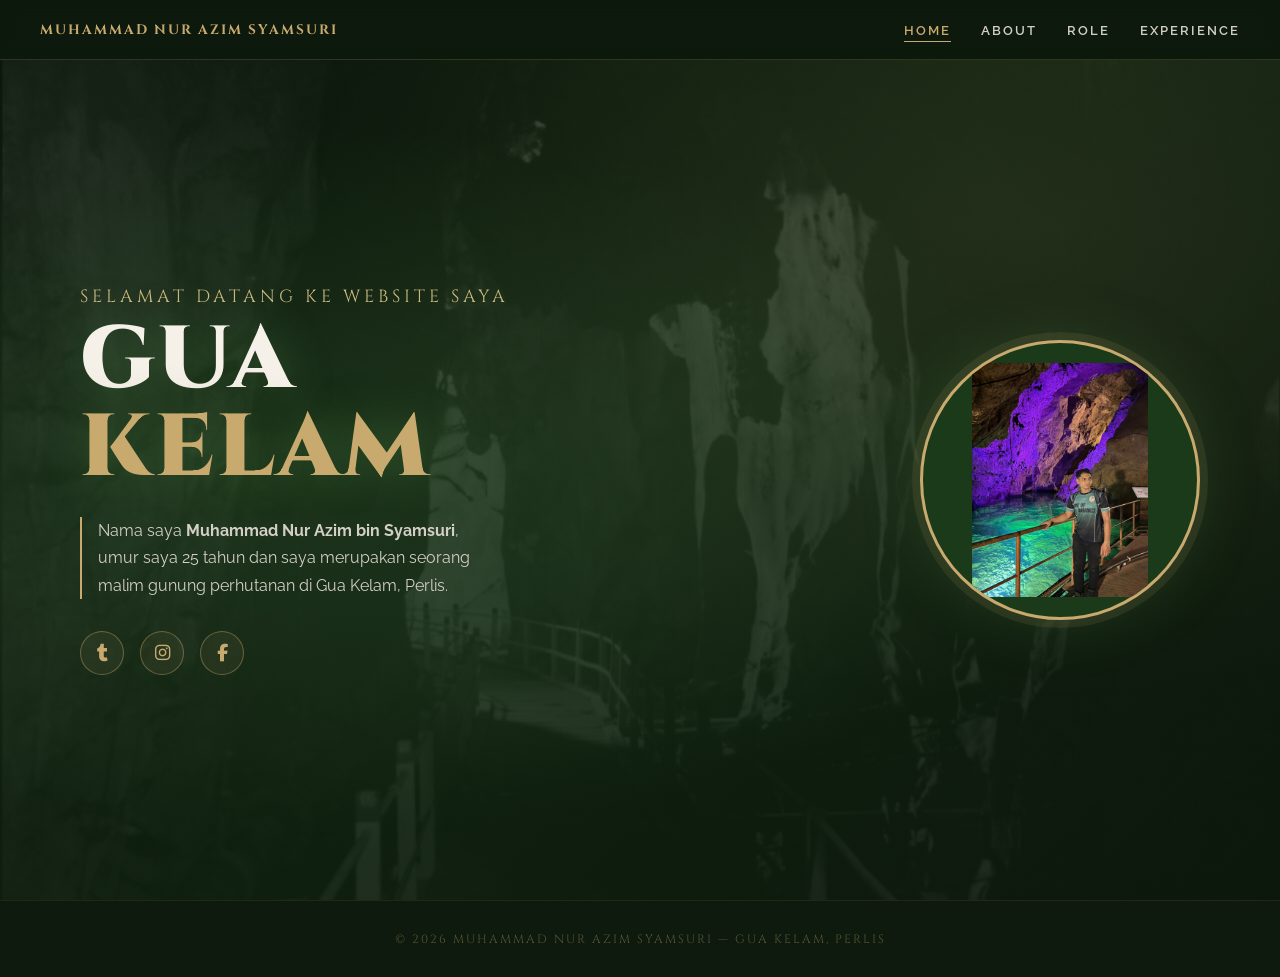
<file: index.html>
<!doctype html>
<html lang="ms">
  <head>
    <meta charset="UTF-8" />
    <meta name="viewport" content="width=device-width, initial-scale=1.0" />
    <title>Muhammad Nur Azim – Home</title>
    <link rel="stylesheet" href="style.css" />

    <link
      rel="stylesheet"
      href="https://cdnjs.cloudflare.com/ajax/libs/font-awesome/6.5.0/css/all.min.css"
    />
  </head>
  <body>
    <nav>
      <span class="nav-brand">Muhammad Nur Azim Syamsuri</span>
      <ul class="nav-links">
        <li><a href="index.html" class="active">Home</a></li>
        <li><a href="about.html">About</a></li>
        <li><a href="role.html">Role</a></li>
        <li><a href="experience.html">Experience</a></li>
      </ul>
    </nav>

    <div class="page-wrapper">
      <section class="hero">
        <div class="hero-bg-img"></div>
        <div class="hero-bg"></div>

        <div class="hero-content">
          <div class="hero-text">
            <p class="hero-title-main">Selamat Datang ke Website Saya</p>
            <h1 class="hero-title-big">
              Gua
              <span>Kelam</span>
            </h1>
            <p class="hero-desc">
              Nama saya <strong>Muhammad Nur Azim bin Syamsuri</strong>, umur
              saya 25 tahun dan saya merupakan seorang malim gunung perhutanan
              di Gua Kelam, Perlis.
            </p>

            <div class="hero-socials">
              <a href="#" class="social-btn" title="Tumblr">
                <i class="fab fa-tumblr"></i>
              </a>
              <a href="#" class="social-btn" title="Instagram">
                <i class="fab fa-instagram"></i>
              </a>
              <a href="#" class="social-btn" title="Facebook">
                <i class="fab fa-facebook-f"></i>
              </a>
            </div>
          </div>

          <div class="hero-image">
            <div class="profile-circle">
              <img src="images/gambar1.jpeg" alt="Muhammad Nur Azim Syamsuri" />
            </div>
          </div>
        </div>
      </section>

      <footer>
        &copy; 2026 Muhammad Nur Azim Syamsuri — Gua Kelam, Perlis
      </footer>
    </div>
  </body>
</html>
</file>
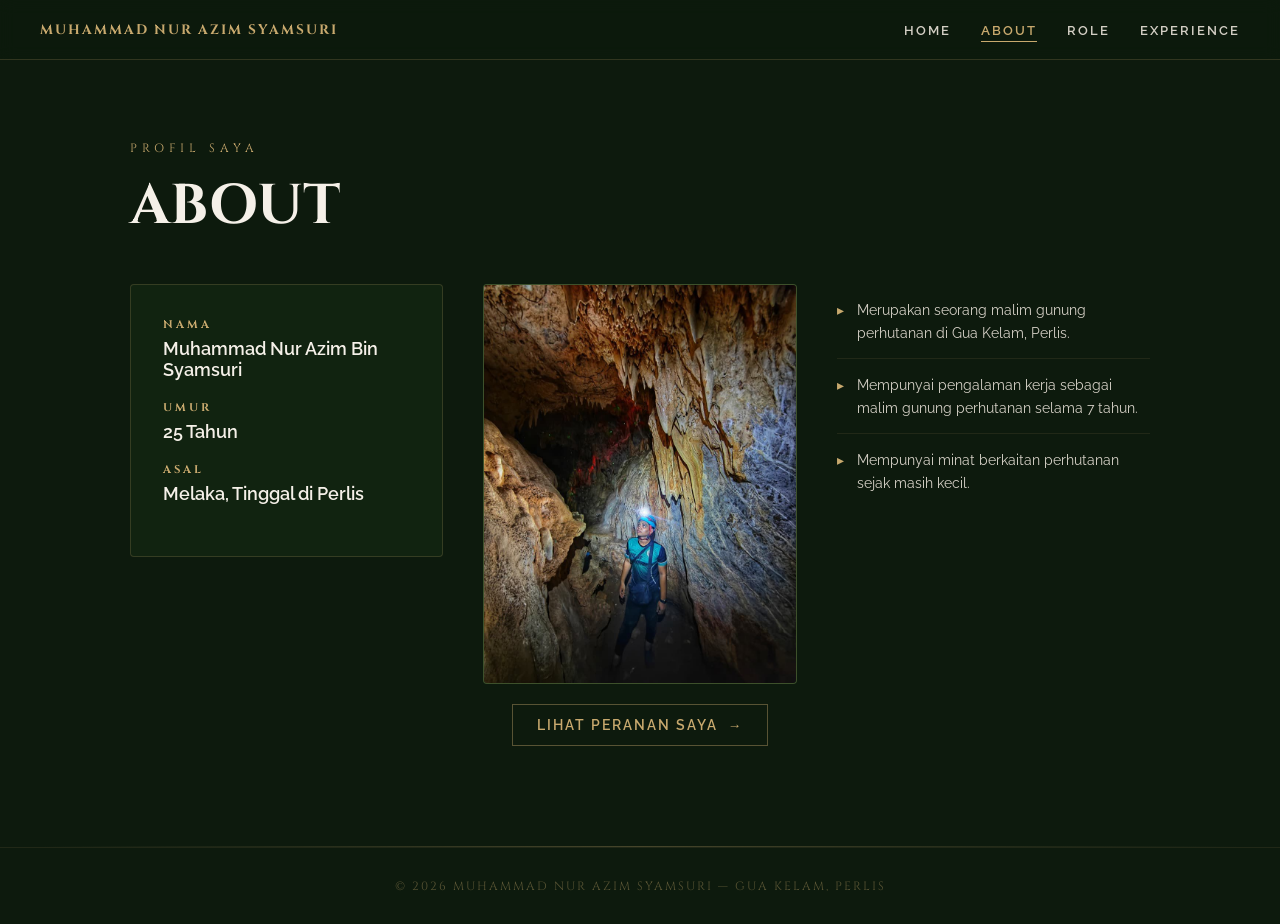
<file: about.html>
<!doctype html>
<html lang="ms">
  <head>
    <meta charset="UTF-8" />
    <meta name="viewport" content="width=device-width, initial-scale=1.0" />
    <title>Muhammad Nur Azim – About</title>
    <link rel="stylesheet" href="style.css" />
  </head>
  <body>
    <nav>
      <span class="nav-brand">Muhammad Nur Azim Syamsuri</span>
      <ul class="nav-links">
        <li><a href="index.html">Home</a></li>
        <li><a href="about.html" class="active">About</a></li>
        <li><a href="role.html">Role</a></li>
        <li><a href="experience.html">Experience</a></li>
      </ul>
    </nav>

    <div class="page-wrapper">
      <section class="about-section">
        <!-- Section Heading -->
        <div
          class="section-header"
          style="text-align: left; padding: 20px 0 40px"
        >
          <span class="section-label">Profil Saya</span>
          <h2 class="section-title">About</h2>
        </div>

        <div class="about-grid">
          <!-- Column 1: Info -->
          <div class="about-info">
            <h3>Nama</h3>
            <p>Muhammad Nur Azim Bin Syamsuri</p>

            <h3>Umur</h3>
            <p>25 Tahun</p>

            <h3>Asal</h3>
            <p>Melaka, Tinggal di Perlis</p>
          </div>

          <div class="about-image-box">
            <img src="images/gambar3.jpeg" alt="Aktiviti dalam Gua Kelam" />
          </div>

          <ul class="about-bullets">
            <li>
              Merupakan seorang malim gunung perhutanan di Gua Kelam, Perlis.
            </li>
            <li>
              Mempunyai pengalaman kerja sebagai malim gunung perhutanan selama
              7 tahun.
            </li>
            <li>Mempunyai minat berkaitan perhutanan sejak masih kecil.</li>
          </ul>
        </div>

        <div class="section-cta">
          <a href="role.html" class="arrow-link">Lihat Peranan Saya &nbsp;→</a>
        </div>
      </section>

      <div class="divider"></div>

      <footer>
        &copy; 2026 Muhammad Nur Azim Syamsuri — Gua Kelam, Perlis
      </footer>
    </div>
  </body>
</html>
</file>
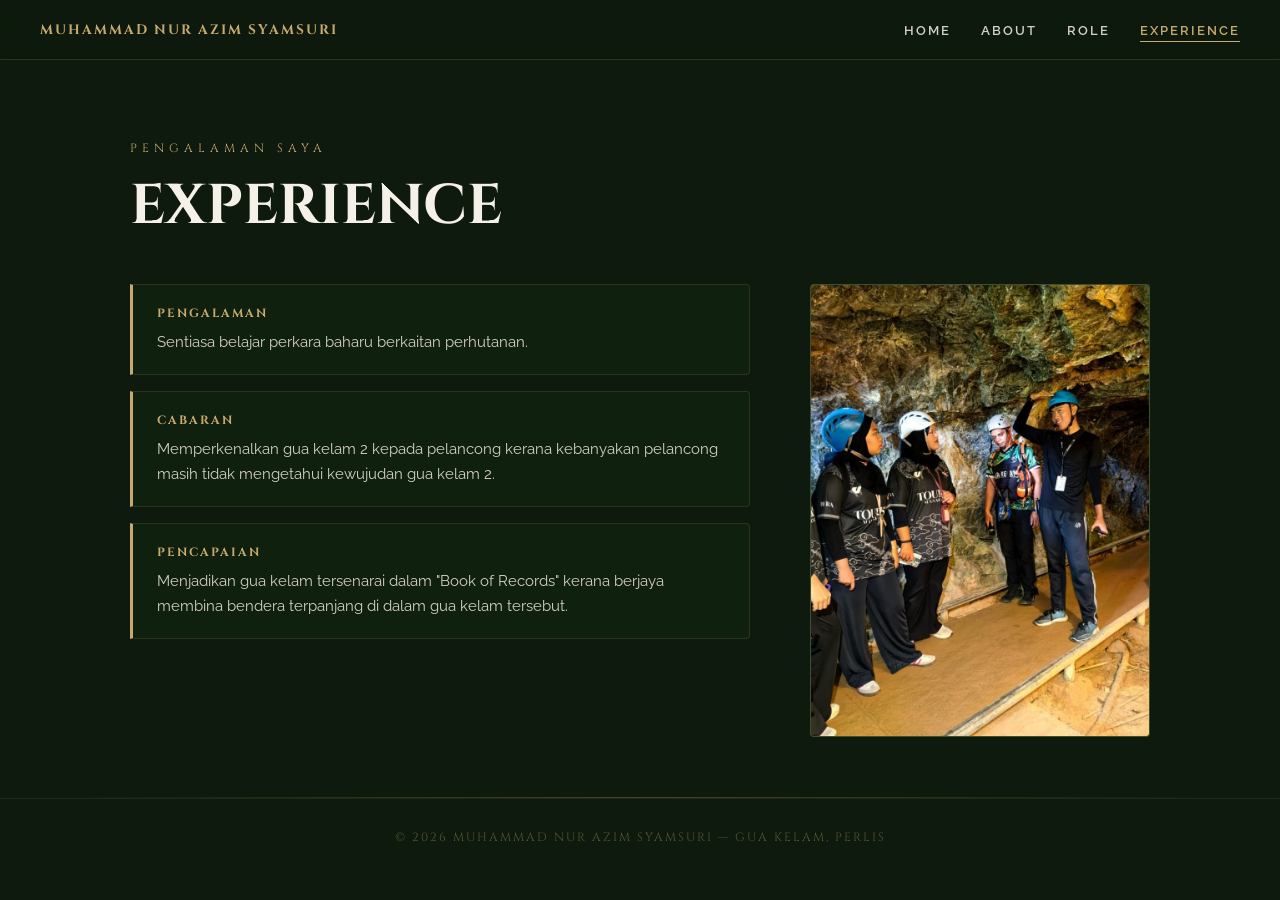
<file: experience.html>
<!doctype html>
<html lang="ms">
  <head>
    <meta charset="UTF-8" />
    <meta name="viewport" content="width=device-width, initial-scale=1.0" />
    <title>Muhammad Nur Azim – Experience</title>
    <link rel="stylesheet" href="style.css" />
  </head>
  <body>
    <nav>
      <span class="nav-brand">Muhammad Nur Azim Syamsuri</span>
      <ul class="nav-links">
        <li><a href="index.html">Home</a></li>
        <li><a href="about.html">About</a></li>
        <li><a href="role.html">Role</a></li>
        <li><a href="experience.html" class="active">Experience</a></li>
      </ul>
    </nav>

    <div class="page-wrapper">
      <section class="experience-section">
        <!-- Section Heading -->
        <div
          class="section-header"
          style="text-align: left; padding: 20px 0 40px"
        >
          <span class="section-label">Pengalaman Saya</span>
          <h2 class="section-title">Experience</h2>
        </div>

        <div class="experience-grid">
          <!-- Experience Cards -->
          <ul class="exp-bullets">
            <li class="exp-item">
              <h4>Pengalaman</h4>
              <p>Sentiasa belajar perkara baharu berkaitan perhutanan.</p>
            </li>

            <li class="exp-item">
              <h4>Cabaran</h4>
              <p>
                Memperkenalkan gua kelam 2 kepada pelancong kerana kebanyakan
                pelancong masih tidak mengetahui kewujudan gua kelam 2.
              </p>
            </li>

            <li class="exp-item">
              <h4>Pencapaian</h4>
              <p>
                Menjadikan gua kelam tersenarai dalam "Book of Records" kerana
                berjaya membina bendera terpanjang di dalam gua kelam tersebut.
              </p>
            </li>
          </ul>

          <div class="exp-image-box">
            <img src="images/gambar4.jpeg" alt="Pengalaman di Gua Kelam" />
          </div>
        </div>
      </section>

      <div class="divider"></div>

      <footer>
        &copy; 2026 Muhammad Nur Azim Syamsuri — Gua Kelam, Perlis
      </footer>
    </div>
  </body>
</html>
</file>
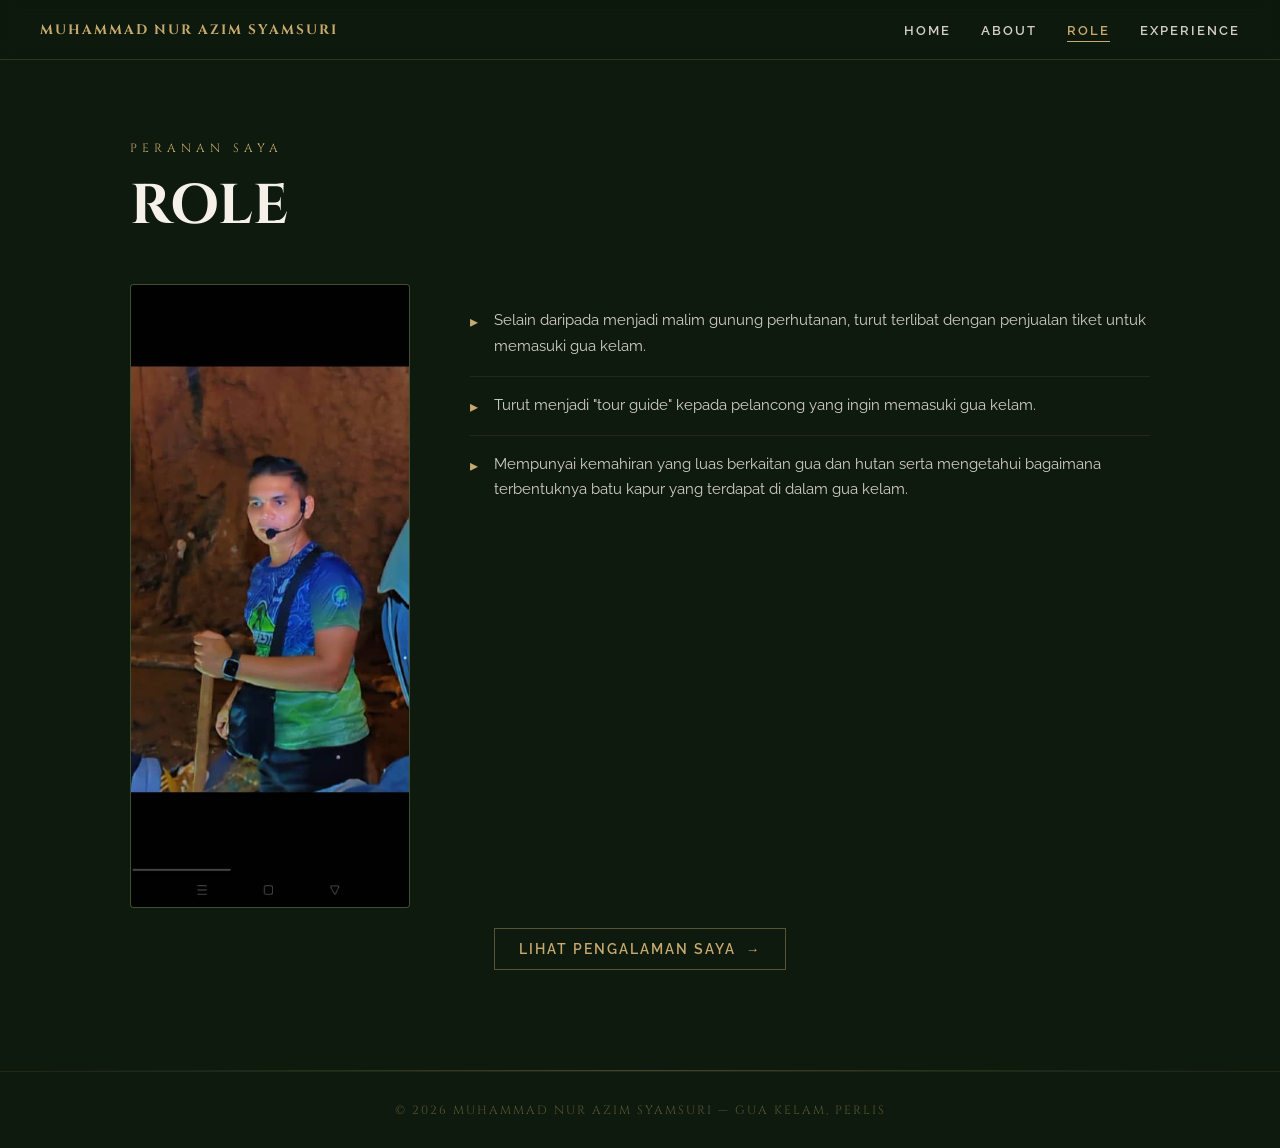
<file: role.html>
<!doctype html>
<html lang="ms">
  <head>
    <meta charset="UTF-8" />
    <meta name="viewport" content="width=device-width, initial-scale=1.0" />
    <title>Muhammad Nur Azim – Role</title>
    <link rel="stylesheet" href="style.css" />
  </head>
  <body>
    <nav>
      <span class="nav-brand">Muhammad Nur Azim Syamsuri</span>
      <ul class="nav-links">
        <li><a href="index.html">Home</a></li>
        <li><a href="about.html">About</a></li>
        <li><a href="role.html" class="active">Role</a></li>
        <li><a href="experience.html">Experience</a></li>
      </ul>
    </nav>

    <div class="page-wrapper">
      <section class="role-section">
        <div
          class="section-header"
          style="text-align: left; padding: 20px 0 40px"
        >
          <span class="section-label">Peranan Saya</span>
          <h2 class="section-title">Role</h2>
        </div>

        <div class="role-grid">
          <!-- Image -->
          <div class="role-image-box">
            <img
              src="images/gambar2.jpeg"
              alt="Peranan sebagai malim gunung perhutanan"
            />
          </div>

          <ul class="role-bullets">
            <li>
              Selain daripada menjadi malim gunung perhutanan, turut terlibat
              dengan penjualan tiket untuk memasuki gua kelam.
            </li>
            <li>
              Turut menjadi "tour guide" kepada pelancong yang ingin memasuki
              gua kelam.
            </li>
            <li>
              Mempunyai kemahiran yang luas berkaitan gua dan hutan serta
              mengetahui bagaimana terbentuknya batu kapur yang terdapat di
              dalam gua kelam.
            </li>
          </ul>
        </div>

        <div class="section-cta">
          <a href="experience.html" class="arrow-link"
            >Lihat Pengalaman Saya &nbsp;→</a
          >
        </div>
      </section>

      <div class="divider"></div>

      <footer>
        &copy; 2026 Muhammad Nur Azim Syamsuri — Gua Kelam, Perlis
      </footer>
    </div>
  </body>
</html>
</file>
<file: style.css>
@import url("https://fonts.googleapis.com/css2?family=Cinzel:wght@400;700;900&family=Raleway:wght@300;400;500;600&display=swap");

/* ===== CSS Variables ===== */
:root {
  --dark-bg: #0d1a0d;
  --green-dark: #1a3a1a;
  --green-mid: #2d5a27;
  --green-accent: #4a7c42;
  --gold: #c8a96e;
  --gold-light: #e0c98a;
  --white: #f5f0e8;
  --text-light: #d4cfc5;
  --nav-height: 60px;
}

* {
  margin: 0;
  padding: 0;
  box-sizing: border-box;
}

html {
  scroll-behavior: smooth;
}

body {
  font-family: "Raleway", sans-serif;
  background-color: var(--dark-bg);
  color: var(--white);
  min-height: 100vh;
}

nav {
  position: fixed;
  top: 0;
  width: 100%;
  height: var(--nav-height);
  background: rgba(13, 26, 13, 0.92);
  backdrop-filter: blur(8px);
  border-bottom: 1px solid rgba(200, 169, 110, 0.2);
  display: flex;
  align-items: center;
  justify-content: space-between;
  padding: 0 40px;
  z-index: 999;
}

.nav-brand {
  font-family: "Cinzel", serif;
  font-size: 0.85rem;
  font-weight: 700;
  letter-spacing: 2px;
  color: var(--gold);
  text-transform: uppercase;
}

.nav-links {
  display: flex;
  gap: 30px;
  list-style: none;
}

.nav-links a {
  font-family: "Raleway", sans-serif;
  font-size: 0.8rem;
  font-weight: 600;
  letter-spacing: 2px;
  text-transform: uppercase;
  color: var(--text-light);
  text-decoration: none;
  transition: color 0.3s ease;
  position: relative;
  padding-bottom: 4px;
}

.nav-links a::after {
  content: "";
  position: absolute;
  bottom: 0;
  left: 0;
  width: 0;
  height: 1px;
  background: var(--gold);
  transition: width 0.3s ease;
}

.nav-links a:hover,
.nav-links a.active {
  color: var(--gold);
}

.nav-links a:hover::after,
.nav-links a.active::after {
  width: 100%;
}

.page-wrapper {
  padding-top: var(--nav-height);
  min-height: 100vh;
}

.hero {
  position: relative;
  min-height: calc(100vh - var(--nav-height));
  display: flex;
  align-items: center;
  overflow: hidden;
  background: linear-gradient(135deg, #0a150a 0%, #1a3a1a 50%, #0d1a0d 100%);
}

.hero-bg-img {
  position: absolute;
  inset: 0;
  background-image: url("images/gambar5.jpg");
  background-size: cover;
  background-position: center;
  opacity: 0.3;
  z-index: 0;
}

.hero-bg {
  position: absolute;
  inset: 0;
  background:
    radial-gradient(
      ellipse at 20% 50%,
      rgba(74, 124, 66, 0.25) 0%,
      transparent 60%
    ),
    radial-gradient(
      ellipse at 80% 20%,
      rgba(200, 169, 110, 0.1) 0%,
      transparent 50%
    ),
    linear-gradient(
      to bottom,
      rgba(13, 26, 13, 0.5) 0%,
      rgba(13, 26, 13, 0.7) 100%
    );
  z-index: 1;
}

.hero-content {
  position: relative;
  z-index: 2;

  display: flex;
  align-items: center;
  justify-content: space-between;
  width: 100%;
  max-width: 1200px;
  margin: 0 auto;
  padding: 60px 40px;
  gap: 40px;
}

.hero-text {
  flex: 1;
}

.hero-title-main {
  font-family: "Cinzel", serif;
  font-size: clamp(1rem, 2vw, 1.1rem);
  font-weight: 400;
  letter-spacing: 4px;
  color: var(--gold-light);
  text-transform: uppercase;
  margin-bottom: 8px;
  opacity: 0.9;
}

.hero-title-big {
  font-family: "Cinzel", serif;
  font-size: clamp(3rem, 8vw, 5.5rem);
  font-weight: 900;
  line-height: 1;
  color: var(--white);
  text-transform: uppercase;
  letter-spacing: 3px;
  margin-bottom: 24px;
  text-shadow: 0 0 40px rgba(74, 124, 66, 0.5);
}

.hero-title-big span {
  color: var(--gold);
  display: block;
}

.hero-desc {
  font-size: 1rem;
  font-weight: 400;
  line-height: 1.7;
  color: var(--text-light);
  max-width: 420px;
  margin-bottom: 32px;
  border-left: 2px solid var(--gold);
  padding-left: 16px;
}

.hero-socials {
  display: flex;
  gap: 16px;
}

.social-btn {
  width: 44px;
  height: 44px;
  border-radius: 50%;
  border: 1px solid rgba(200, 169, 110, 0.4);
  background: rgba(200, 169, 110, 0.08);
  display: flex;
  align-items: center;
  justify-content: center;
  color: var(--gold);
  font-size: 1.1rem;
  text-decoration: none;
  transition: all 0.3s ease;
}

.social-btn:hover {
  background: var(--gold);
  color: var(--dark-bg);
  border-color: var(--gold);
  transform: translateY(-2px);
}

.hero-image {
  flex-shrink: 0;
}

.hero-image .profile-circle {
  width: 280px;
  height: 280px;
  border-radius: 50%;
  border: 3px solid var(--gold);
  overflow: hidden;
  box-shadow:
    0 0 0 8px rgba(200, 169, 110, 0.1),
    0 0 60px rgba(74, 124, 66, 0.3);
  background: var(--green-dark);
  display: flex;
  align-items: center;
  justify-content: center;
  color: var(--text-light);
  font-size: 0.85rem;
  text-align: center;
  padding: 20px;
}

.hero-image img {
  width: 100%;
  height: 100%;
  object-fit: contain;
}

.section-header {
  text-align: center;
  padding: 60px 40px 40px;
}

.section-label {
  font-family: "Cinzel", serif;
  font-size: 0.75rem;
  letter-spacing: 5px;
  color: var(--gold);
  text-transform: uppercase;
  display: block;
  margin-bottom: 12px;
}

.section-title {
  font-family: "Cinzel", serif;
  font-size: clamp(2rem, 5vw, 3.5rem);
  font-weight: 700;
  color: var(--white);
  text-transform: uppercase;
}

.about-section {
  max-width: 1100px;
  margin: 0 auto;
  padding: 60px 40px;
}

.about-grid {
  display: grid;
  grid-template-columns: 1fr 1fr 1fr;
  gap: 40px;
  align-items: start;
}

.about-info {
  background: rgba(45, 90, 39, 0.15);
  border: 1px solid rgba(200, 169, 110, 0.2);
  border-radius: 4px;
  padding: 32px;
}

.about-info h3 {
  font-family: "Cinzel", serif;
  font-size: 0.7rem;
  letter-spacing: 3px;
  color: var(--gold);
  text-transform: uppercase;
  margin-bottom: 6px;
}

.about-info p {
  font-size: 1.1rem;
  font-weight: 600;
  color: var(--white);
  margin-bottom: 20px;
}

.about-image-box {
  border-radius: 4px;
  overflow: hidden;
  border: 1px solid rgba(200, 169, 110, 0.2);
  background: var(--green-dark);
  height: auto;
  display: flex;
  align-items: center;
  justify-content: center;
  color: var(--text-light);
  font-size: 0.85rem;
  text-align: center;
}

.about-image-box img {
  width: 100%;
  height: 100%;
  object-fit: contain;
}

.about-bullets {
  list-style: none;
}

.about-bullets li {
  position: relative;
  padding: 14px 0 14px 20px;
  font-size: 0.9rem;
  line-height: 1.6;
  color: var(--text-light);
  border-bottom: 1px solid rgba(200, 169, 110, 0.1);
}

.about-bullets li::before {
  content: "▸";
  position: absolute;
  left: 0;
  color: var(--gold);
}

.about-bullets li:last-child {
  border-bottom: none;
}

.role-section {
  max-width: 1100px;
  margin: 0 auto;
  padding: 60px 40px;
}

.role-grid {
  display: grid;
  grid-template-columns: 280px 1fr;
  gap: 60px;
  align-items: start;
}

.role-image-box {
  border-radius: 4px;
  overflow: hidden;
  border: 1px solid rgba(200, 169, 110, 0.2);
  background: var(--green-dark);
  height: auto;
  display: flex;
  align-items: center;
  justify-content: center;
  color: var(--text-light);
  font-size: 0.85rem;
  text-align: center;
}

.role-image-box img {
  width: 100%;
  height: 100%;
  object-fit: contain;
}

.role-bullets {
  list-style: none;
  margin-top: 8px;
}

.role-bullets li {
  position: relative;
  padding: 16px 0 16px 24px;
  font-size: 0.95rem;
  line-height: 1.7;
  color: var(--text-light);
  border-bottom: 1px solid rgba(200, 169, 110, 0.1);
}

.role-bullets li::before {
  content: "▸";
  position: absolute;
  left: 0;
  color: var(--gold);
  font-size: 1rem;
}

.role-bullets li:last-child {
  border-bottom: none;
}

.experience-section {
  max-width: 1100px;
  margin: 0 auto;
  padding: 60px 40px;
}

.experience-grid {
  display: grid;
  grid-template-columns: 1fr 340px;
  gap: 60px;
  align-items: start;
}

.exp-bullets {
  list-style: none;
}

.exp-item {
  background: rgba(45, 90, 39, 0.1);
  border: 1px solid rgba(200, 169, 110, 0.15);
  border-left: 3px solid var(--gold);
  border-radius: 0 4px 4px 0;
  padding: 20px 24px;
  margin-bottom: 16px;
}

.exp-item h4 {
  font-family: "Cinzel", serif;
  font-size: 0.75rem;
  letter-spacing: 2px;
  color: var(--gold);
  text-transform: uppercase;
  margin-bottom: 8px;
}

.exp-item p {
  font-size: 0.92rem;
  line-height: 1.7;
  color: var(--text-light);
}

.exp-image-box {
  border-radius: 4px;
  overflow: hidden;
  border: 1px solid rgba(200, 169, 110, 0.2);
  background: var(--green-dark);
  height: auto;
  display: flex;
  align-items: center;
  justify-content: center;
  color: var(--text-light);
  font-size: 0.85rem;
  text-align: center;
}

.exp-image-box img {
  width: 100%;
  height: 100%;
  object-fit: contain;
}

.section-cta {
  display: flex;
  justify-content: center;
  padding: 20px 0 40px;
}

.arrow-link {
  display: inline-flex;
  align-items: center;
  gap: 10px;
  color: var(--gold);
  font-size: 0.85rem;
  font-weight: 600;
  letter-spacing: 2px;
  text-transform: uppercase;
  text-decoration: none;
  border: 1px solid rgba(200, 169, 110, 0.4);
  padding: 12px 24px;
  transition: all 0.3s ease;
}

.arrow-link:hover {
  background: rgba(200, 169, 110, 0.1);
  border-color: var(--gold);
  gap: 16px;
}

.divider {
  height: 1px;
  background: linear-gradient(
    to right,
    transparent,
    rgba(200, 169, 110, 0.3),
    transparent
  );
  margin: 0 40px;
}

footer {
  text-align: center;
  padding: 30px;
  font-size: 0.75rem;
  letter-spacing: 2px;
  color: rgba(200, 169, 110, 0.4);
  border-top: 1px solid rgba(200, 169, 110, 0.1);
  font-family: "Cinzel", serif;
  text-transform: uppercase;
}

@media (max-width: 900px) {
  nav {
    padding: 0 20px;
  }

  .nav-brand {
    font-size: 0.7rem;
  }

  .nav-links {
    gap: 16px;
  }

  .hero-content {
    flex-direction: column-reverse;
    padding: 40px 20px;
    text-align: center;
  }

  .hero-desc {
    margin: 0 auto 28px;
    border-left: none;
    border-top: 2px solid var(--gold);
    padding-left: 0;
    padding-top: 16px;
  }

  .hero-socials {
    justify-content: center;
  }

  .hero-image .profile-circle {
    width: 200px;
    height: 200px;
  }

  .about-grid,
  .experience-grid {
    grid-template-columns: 1fr;
  }

  .role-grid {
    grid-template-columns: 1fr;
  }

  .about-section,
  .role-section,
  .experience-section {
    padding: 40px 20px;
  }
}
</file>
